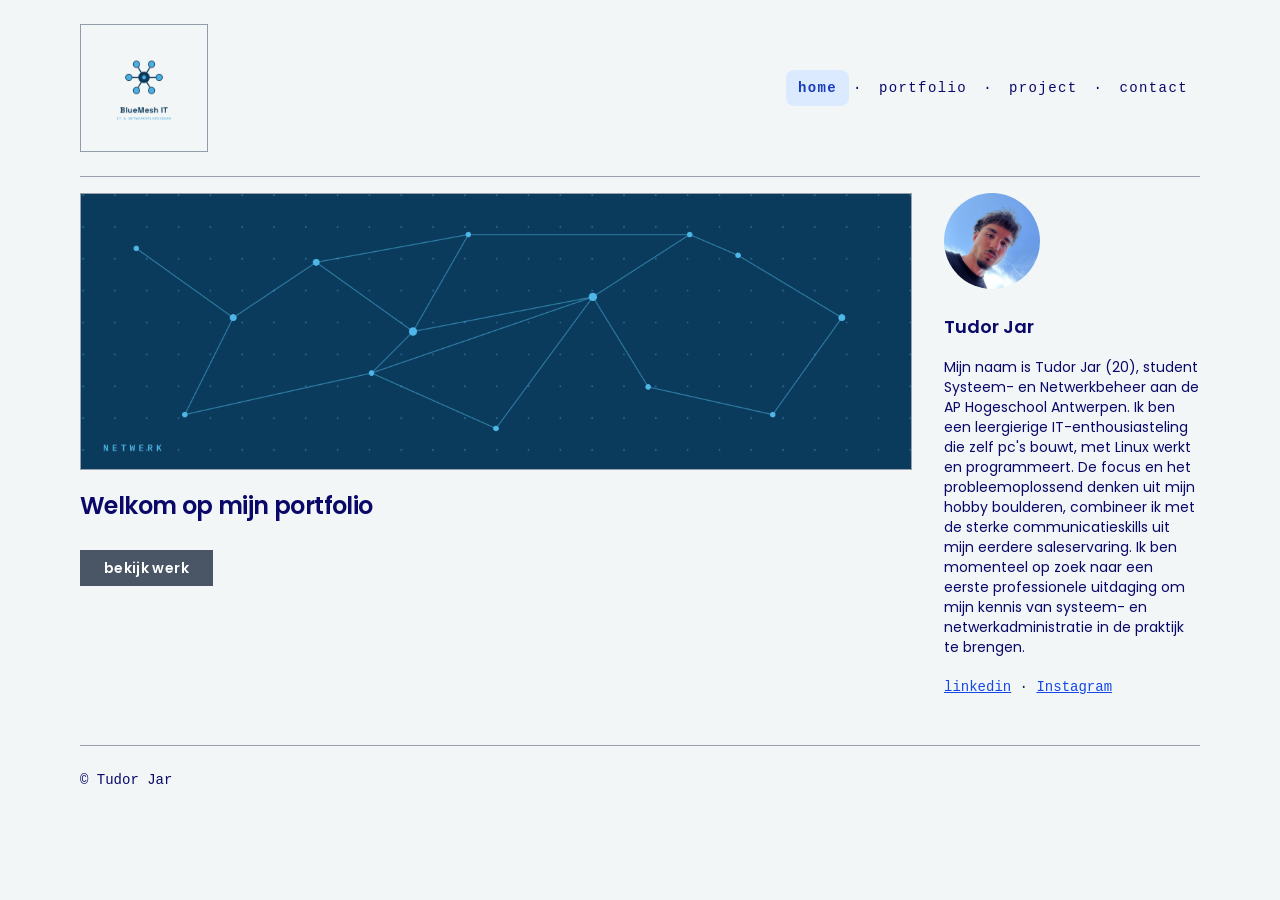
<file: index.html>
<!DOCTYPE html>
<html lang="nl-BE">
<head>
    <meta charset="UTF-8">
    <meta name="viewport" content="width=device-width, initial-scale=1.0">
    <title>Tudor Jar - Home</title>
    <meta name="description" content="Portfolio van Tudor Jar, student systeem- en
netwerkbeheer aan AP Hogeschool. Bekijk mijn projecten en neem contact op.">
    <link rel="preconnect" href="https://fonts.googleapis.com" />
    <link rel="preconnect" href="https://fonts.gstatic.com" crossorigin />
    <link href="https://fonts.googleapis.com/css2?family=Poppins:wght@400;600&display=swap" rel="stylesheet" />
    <link rel="stylesheet" href="css/tailwind.css">
    <link rel="stylesheet" href="css/style.css" />
</head>
<body class="text-gray-800 font-sans pb-8">

    <div class="max-w-6xl mx-auto px-4">
           <header class="flex flex-wrap justify-between items-center py-6 mb-4 border-b border-gray-400">
            <a href="index.html"><img src="images/Logo@2x.png" alt="Logo van Tudor Jar" width="200" height="200" class="h-24 md:h-32 w-auto border border-gray-400 mix-blend-multiply"></a>

            <input type="checkbox" id="menu-knop" class="peer sr-only">
            <label for="menu-knop" class="md:hidden flex items-center border border-gray-400 px-2 py-1 cursor-pointer peer-focus-visible:outline-2">
                <svg xmlns="http://www.w3.org/2000/svg" viewBox="0 0 24 24" fill="none" stroke="currentColor" stroke-width="2" stroke-linecap="round" stroke-linejoin="round" class="size-6" aria-hidden="true"><path d="M4 6h16M4 12h16M4 18h16" /></svg>
                <span class="sr-only">Menu</span>
            </label>

            <nav aria-label="Hoofdmenu"
                class="hidden peer-checked:block md:block w-full lg:w-auto mt-6 lg:mt-0 text-sm font-mono tracking-widest border border-gray-300 lg:border-none p-4 lg:p-0">
                <ul class="flex flex-col md:flex-row md:items-center gap-1">
                    <li><a href="index.html" aria-current="page" class="block px-3 py-2 rounded-lg bg-blue-100 text-blue-800 font-bold">home</a></li>
                    <li aria-hidden="true" class="hidden md:block">&middot;</li>
                    <li><a href="portfolio.html" class="block px-3 py-2 rounded-lg hover:bg-gray-100">portfolio</a></li>
                    <li aria-hidden="true" class="hidden md:block">&middot;</li>
                    <li><a href="project.html" class="block px-3 py-2 rounded-lg hover:bg-gray-100">project</a></li>
                    <li aria-hidden="true" class="hidden md:block">&middot;</li>
                    <li><a href="contact.html" class="block px-3 py-2 rounded-lg hover:bg-gray-100">contact</a></li>
                </ul>
            </nav>
        </header>

        <div class="grid grid-cols-1 lg:grid-cols-4 gap-8 mb-12">

            <main class="lg:col-span-3 flex flex-col gap-5 border border-gray-300 p-2 lg:p-0 lg:border-none">

                <img src="images/Netwerk@2x.png" alt="Voorbeeldafbeelding bovenaan de startpagina" width="1200" height="800" class="w-full aspect-[5/2] md:aspect-[3/1] object-cover border border-gray-400">

                <h1 class="text-2xl font-semibold tracking-tight">Welkom op mijn portfolio</h1>

                <div class="mt-2">
                    <a href="portfolio.html"
                        class="inline-block bg-gray-600 text-white px-6 py-2 text-sm font-semibold tracking-wide hover:bg-gray-800">bekijk
                        werk</a>
                </div>
            </main>

            <aside
                class="lg:col-span-1 flex flex-row lg:flex-col gap-6 border border-gray-300 p-4 lg:p-0 lg:border-none">

                <img src="images/image.jpg" alt="Portretfoto van Tudor Jar" width="1200" height="800" class="size-24 shrink-0 rounded-full object-cover">

                <div class="flex flex-col gap-3 w-full justify-center lg:justify-start">
                    <h2 class="text-lg font-semibold mb-1">Tudor Jar</h2>
                    <p class="text-sm">Mijn naam is Tudor Jar (20), student Systeem- en Netwerkbeheer aan de AP Hogeschool Antwerpen. Ik ben een leergierige IT-enthousiasteling die zelf pc's bouwt, met Linux werkt en programmeert. De focus en het probleemoplossend denken uit mijn hobby boulderen, combineer ik met de sterke communicatieskills uit mijn eerdere saleservaring. Ik ben momenteel op zoek naar een eerste professionele uitdaging om mijn kennis van systeem- en netwerkadministratie in de praktijk te brengen.</p>
                     <div class="mt-2 text-sm font-mono text-gray-800"><a href="https://www.linkedin.com/in/tudor-jar-bb9959394/?isSelfProfile=true" class="text-blue-700 underline hover:text-blue-900">linkedin</a> &middot; <a href="https://www.instagram.com/tudor.jar/" class="text-blue-700 underline hover:text-blue-900">Instagram</a></div>
                </div>
            </aside>

        </div>

        <footer
            class="flex justify-between items-center py-6 border-t border-gray-400 text-sm font-mono gap-4 mt-8">
            <div>&copy; Tudor Jar</div>
        </footer>

    </div>

</body>

</html>
</file>
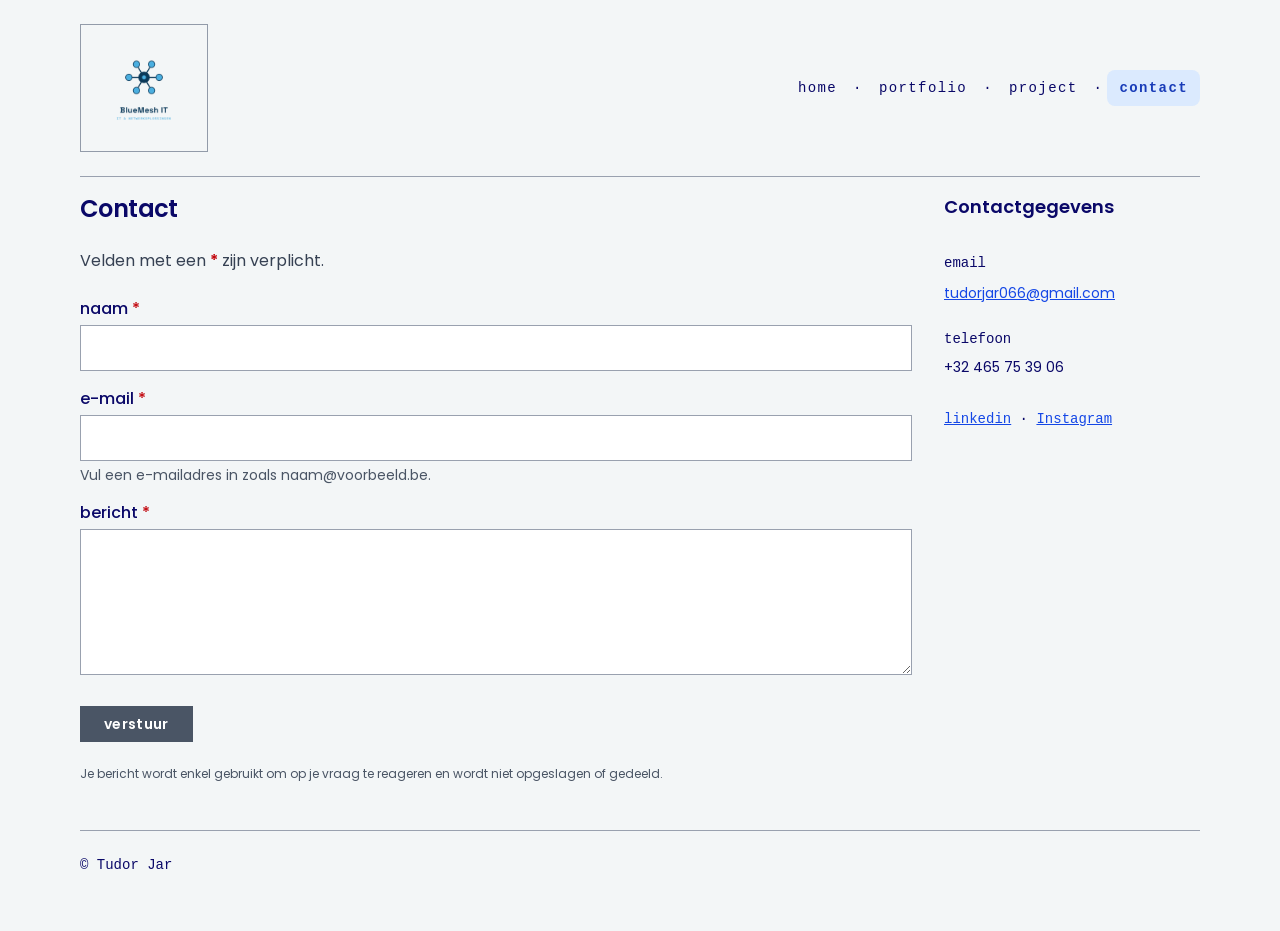
<file: contact.html>
<!DOCTYPE html>
<html lang="nl-BE">
<head>
    <meta charset="UTF-8">
    <meta name="viewport" content="width=device-width, initial-scale=1.0">
    <title>Tudor Jar - Contact</title>
    <meta name="description" content="Portfolio van Tudor Jar, student systeem- en
netwerkbeheer aan AP Hogeschool. Bekijk mijn projecten en neem contact op.">
    <link rel="preconnect" href="https://fonts.googleapis.com" />
    <link rel="preconnect" href="https://fonts.gstatic.com" crossorigin />
    <link href="https://fonts.googleapis.com/css2?family=Poppins:wght@400;600&display=swap" rel="stylesheet" />
    <link rel="stylesheet" href="css/tailwind.css">
    <link rel="stylesheet" href="css/style.css" />
</head>
<body class="text-gray-800 font-sans pb-8">

    <a href="#inhoud" class="sr-only focus:not-sr-only focus:absolute focus:left-2 focus:top-2 focus:z-50 focus:rounded-lg focus:bg-white focus:px-4 focus:py-2 focus:text-blue-800 focus:outline-2 focus:outline-blue-700">
    </a>

    <form name="contact" method="POST" data-netlify="true" class="space-y-4"></form>
    <div class="max-w-6xl mx-auto px-4">

        <header class="flex flex-wrap justify-between items-center py-6 mb-4 border-b border-gray-400">
            <a href="index.html" class="rounded focus-visible:outline-2 focus-visible:outline-offset-2 focus-visible:outline-blue-700">
                <img src="images/Logo@2x.png" alt="Logo van Tudor Jar" width="200" height="200" class="h-24 md:h-32 w-auto border border-gray-400 mix-blend-multiply">
            </a>

            <input type="checkbox" id="menu-knop" class="peer sr-only">
            <label for="menu-knop" class="md:hidden flex items-center border border-gray-400 px-2 py-1 cursor-pointer peer-focus-visible:outline-2 peer-focus-visible:outline-offset-2 peer-focus-visible:outline-blue-700">
                <svg xmlns="http://www.w3.org/2000/svg" viewBox="0 0 24 24" fill="none" stroke="currentColor" stroke-width="2" stroke-linecap="round" stroke-linejoin="round" class="size-6" aria-hidden="true"><path d="M4 6h16M4 12h16M4 18h16" /></svg>
                <span class="sr-only">Menu</span>
            </label>

            <nav aria-label="Hoofdmenu"
                class="hidden peer-checked:block md:block w-full lg:w-auto mt-6 lg:mt-0 text-sm font-mono tracking-widest border border-gray-300 lg:border-none p-4 lg:p-0">
                <ul class="flex flex-col md:flex-row md:items-center gap-1">
                    <li><a href="index.html" class="block px-3 py-2 rounded-lg hover:bg-gray-100 focus-visible:outline-2 focus-visible:outline-offset-2 focus-visible:outline-blue-700">home</a></li>
                    <li aria-hidden="true" class="hidden md:block">&middot;</li>
                    <li><a href="portfolio.html" class="block px-3 py-2 rounded-lg hover:bg-gray-100 focus-visible:outline-2 focus-visible:outline-offset-2 focus-visible:outline-blue-700">portfolio</a></li>
                    <li aria-hidden="true" class="hidden md:block">&middot;</li>
                    <li><a href="project.html" class="block px-3 py-2 rounded-lg hover:bg-gray-100 focus-visible:outline-2 focus-visible:outline-offset-2 focus-visible:outline-blue-700">project</a></li>
                    <li aria-hidden="true" class="hidden md:block">&middot;</li>
                    <li><a href="contact.html" aria-current="page" class="block px-3 py-2 rounded-lg bg-blue-100 text-blue-800 font-bold focus-visible:outline-2 focus-visible:outline-offset-2 focus-visible:outline-blue-700">contact</a></li>
                </ul>
            </nav>
        </header>

        <div class="grid grid-cols-1 lg:grid-cols-4 gap-8 mb-12">

            <main id="inhoud" class="lg:col-span-3 flex flex-col gap-6 border border-gray-300 p-4 lg:p-0 lg:border-none">

                <h1 class="text-2xl font-semibold tracking-tight">Contact</h1>

                <p class="text-gray-700">Velden met een <span class="font-semibold text-red-700">*</span> zijn verplicht.</p>

                <form action="#" method="get" class="flex flex-col gap-4">
                    <div>
                        <label for="naam" class="block font-medium mb-1">naam <span class="text-red-700" aria-hidden="true">*</span></label>
                        <input type="text" id="naam" name="naam" autocomplete="name" required
                            class="border border-gray-400 bg-white p-3 font-mono text-sm w-full focus-visible:outline-2 focus-visible:outline-offset-2 focus-visible:outline-blue-700">
                    </div>

                    <div>
                        <label for="email" class="block font-medium mb-1">e-mail <span class="text-red-700" aria-hidden="true">*</span></label>
                        <input type="email" id="email" name="email" autocomplete="email" required aria-describedby="email-hulp"
                            class="peer border border-gray-400 bg-white p-3 font-mono text-sm w-full user-invalid:border-red-700 focus-visible:outline-2 focus-visible:outline-offset-2 focus-visible:outline-blue-700">
                        <p id="email-hulp" class="mt-1 text-sm text-gray-600">Vul een e-mailadres in zoals naam@voorbeeld.be.</p>
                        <p class="mt-1 hidden text-sm font-semibold text-red-700 peer-user-invalid:block">Dit e-mailadres klopt niet. Vul het in zoals naam@voorbeeld.be.</p>
                    </div>

                    <div>
                        <label for="bericht" class="block font-medium mb-1">bericht <span class="text-red-700" aria-hidden="true">*</span></label>
                        <textarea id="bericht" name="bericht" rows="6" required
                            class="border border-gray-400 bg-white p-3 font-mono text-sm w-full resize-y focus-visible:outline-2 focus-visible:outline-offset-2 focus-visible:outline-blue-700"></textarea>
                    </div>

                    <button type="submit"
                        class="bg-gray-600 text-white px-6 py-2 text-sm font-semibold tracking-wide w-fit mt-2 hover:bg-gray-800 focus-visible:outline-2 focus-visible:outline-offset-2 focus-visible:outline-blue-700">
                        verstuur
                    </button>

                    <p class="mt-2 text-xs text-gray-600">Je bericht wordt enkel gebruikt om op je vraag te reageren en wordt niet opgeslagen of gedeeld.</p>
                </form>

            </main>

            <aside
                class="lg:col-span-1 border border-gray-300 p-4 lg:p-0 lg:border-none flex flex-col gap-6 h-fit mt-4 lg:mt-0">

                <h2 class="text-lg font-semibold mb-2">Contactgegevens</h2>

                <div>
                    <p class="font-mono text-sm mb-2">email</p>
                    <a href="mailto:tudorjar066@gmail.com" class="text-sm text-blue-700 underline hover:text-blue-900 focus-visible:outline-2 focus-visible:outline-offset-2 focus-visible:outline-blue-700">tudorjar066@gmail.com</a>
                </div>

                <div>
                    <p class="font-mono text-sm mb-2">telefoon</p>
                    <p class="text-sm">+32 465 75 39 06</p>
                </div>

                <div class="mt-2">
                    <p class="font-mono text-sm">
                        <a href="https://www.linkedin.com/in/tudor-jar-bb9959394/?isSelfProfile=true" class="text-blue-700 underline hover:text-blue-900 focus-visible:outline-2 focus-visible:outline-offset-2 focus-visible:outline-blue-700">linkedin</a> &middot; 
                        <a href="https://www.instagram.com/tudor.jar/" class="text-blue-700 underline hover:text-blue-900 focus-visible:outline-2 focus-visible:outline-offset-2 focus-visible:outline-blue-700">Instagram</a>
                    </p>
                </div>

            </aside>

        </div>

        <footer
            class="flex justify-between items-center py-6 border-t border-gray-400 text-sm font-mono gap-4 mt-8">
            <div>&copy; Tudor Jar</div>
        </footer>

    </div>

</body>
</html>
</file>
<file: css/style.css>
body {
  font-family: "Poppins", sans-serif;
  background-color: #f3f6f7;
  color: #0a0868;
}
</file>
